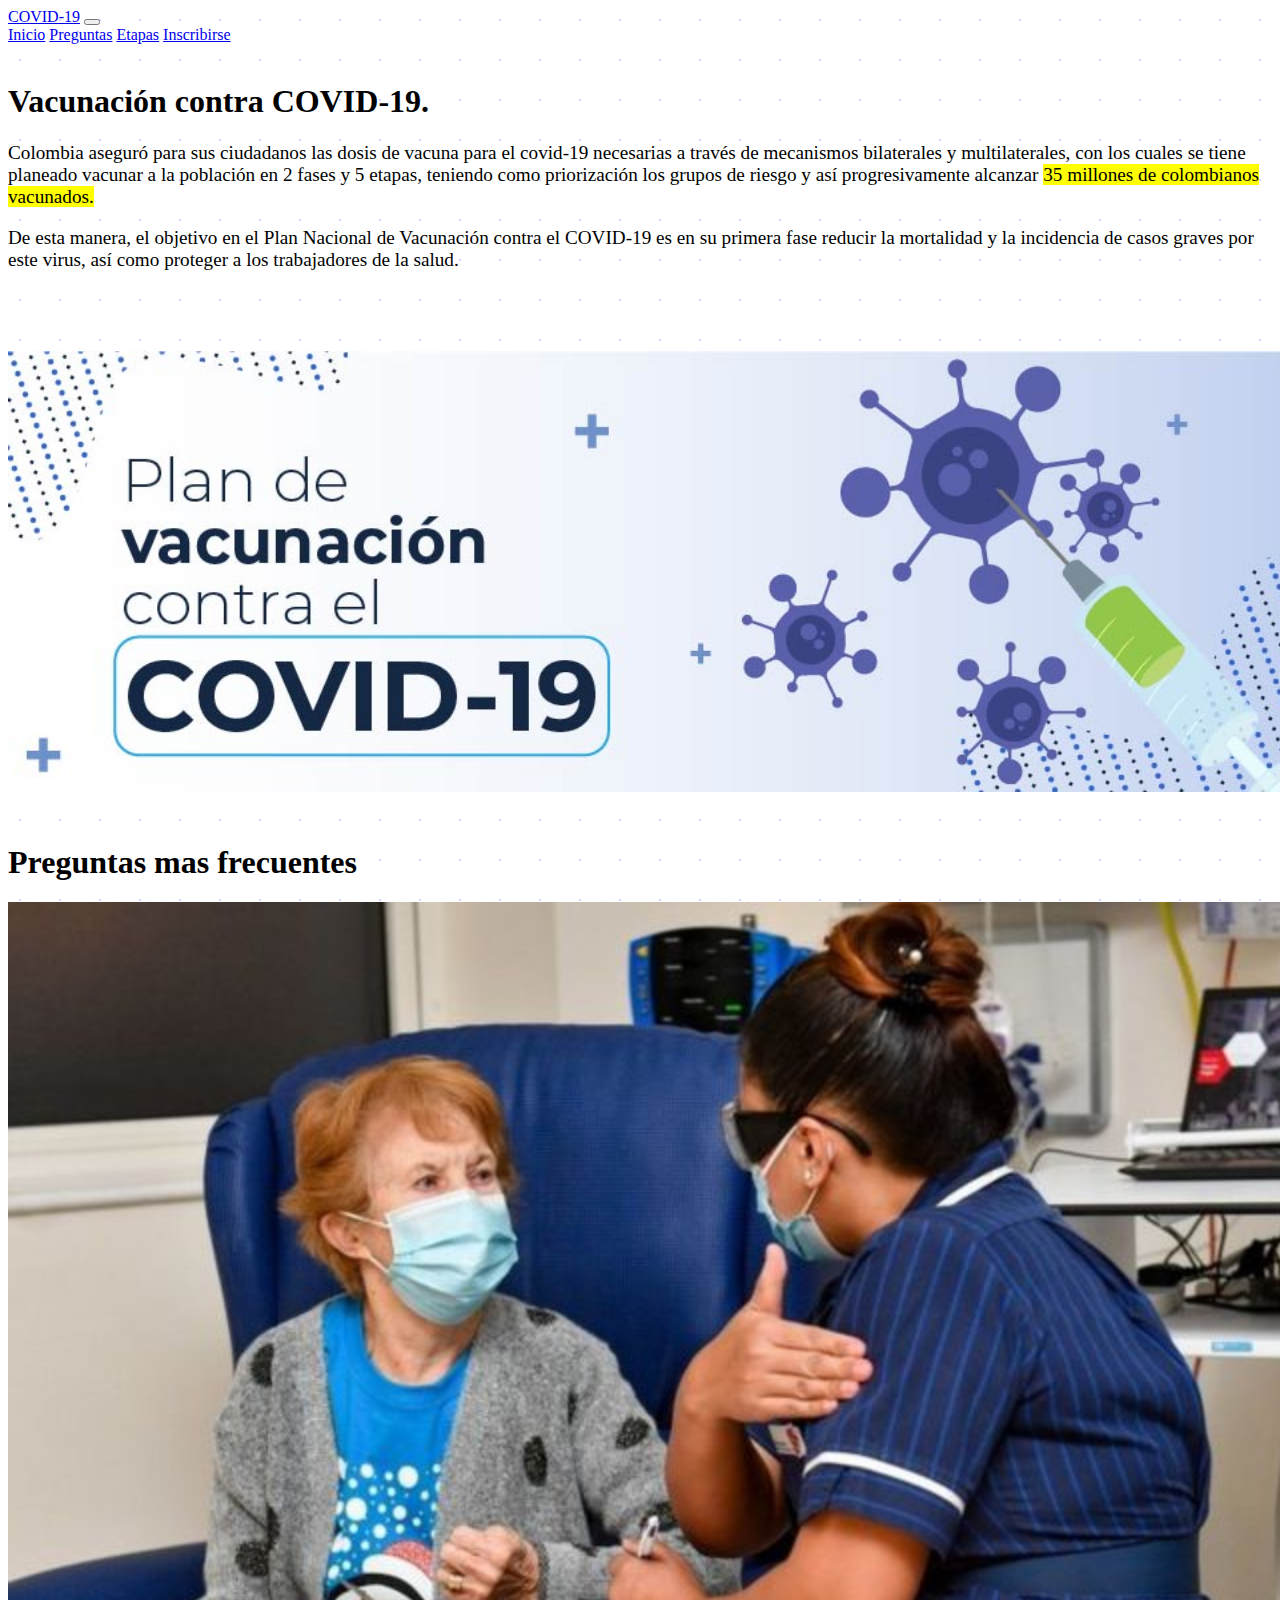
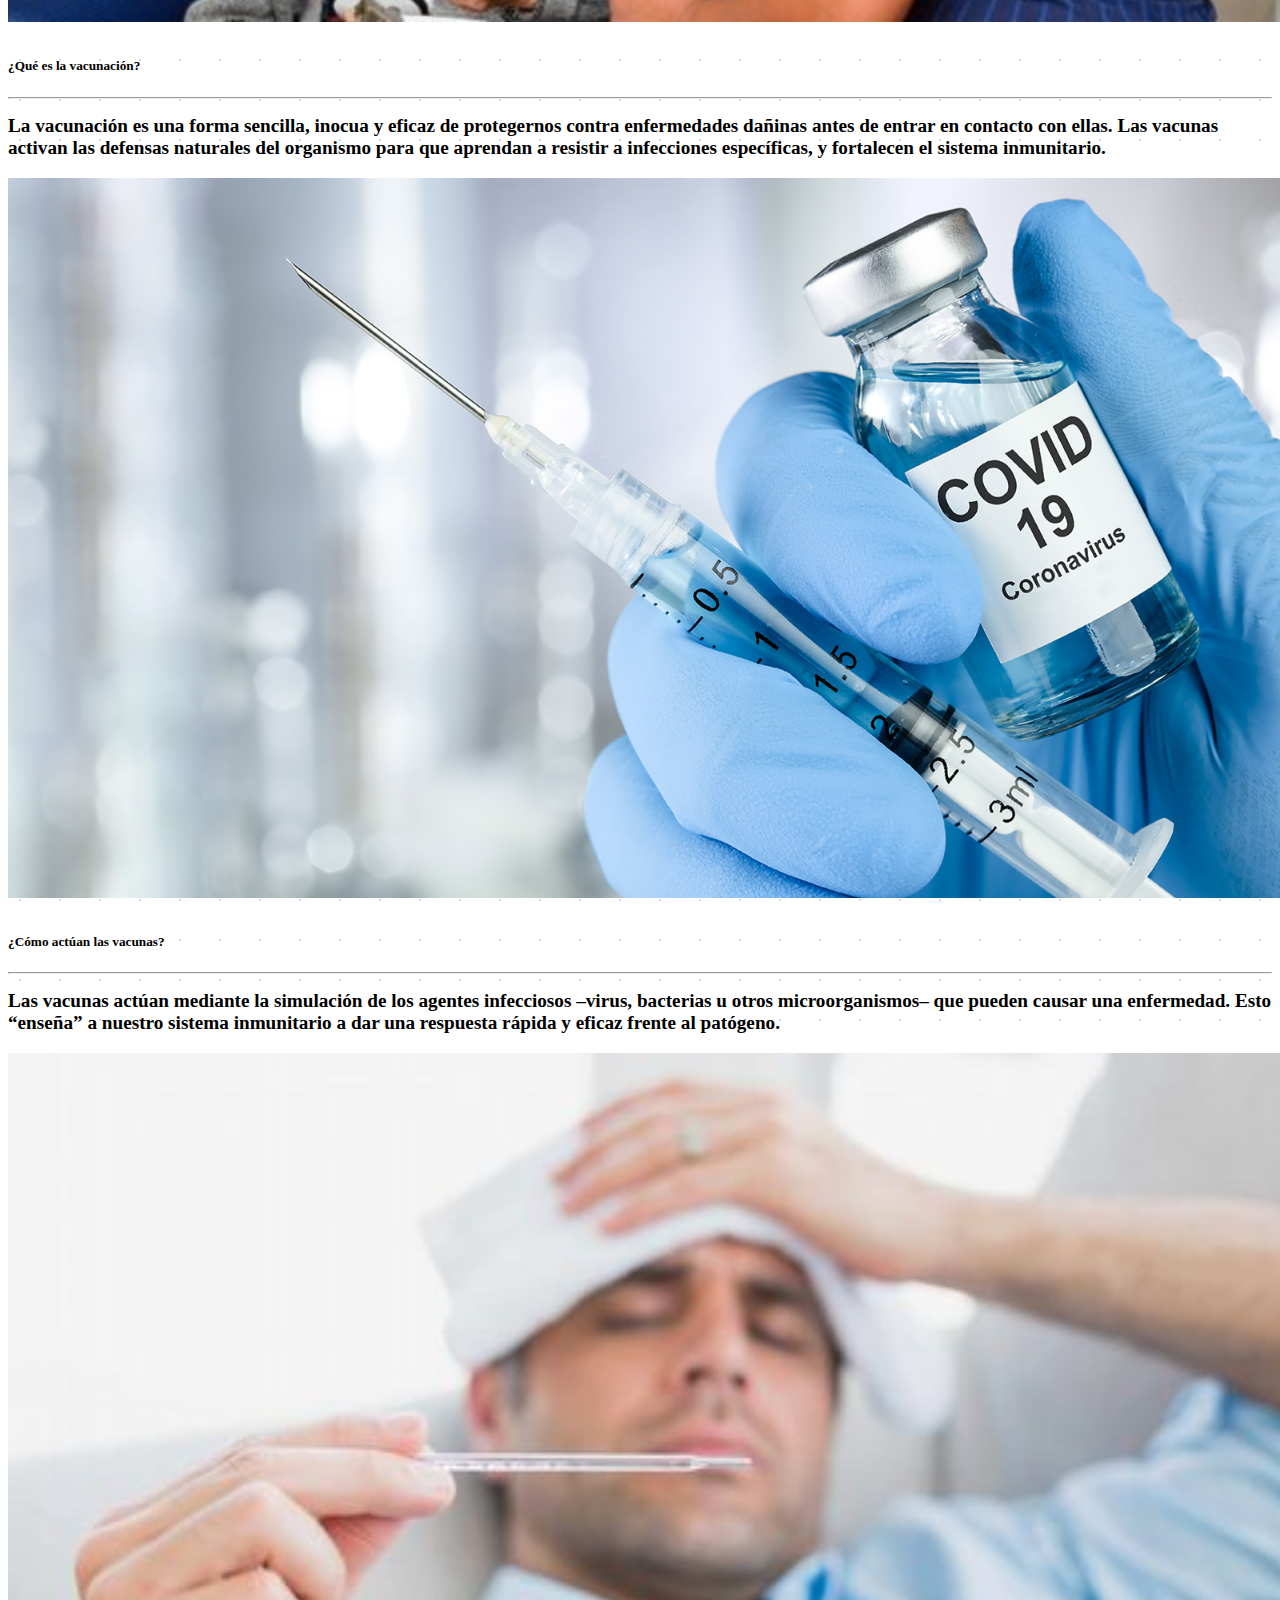
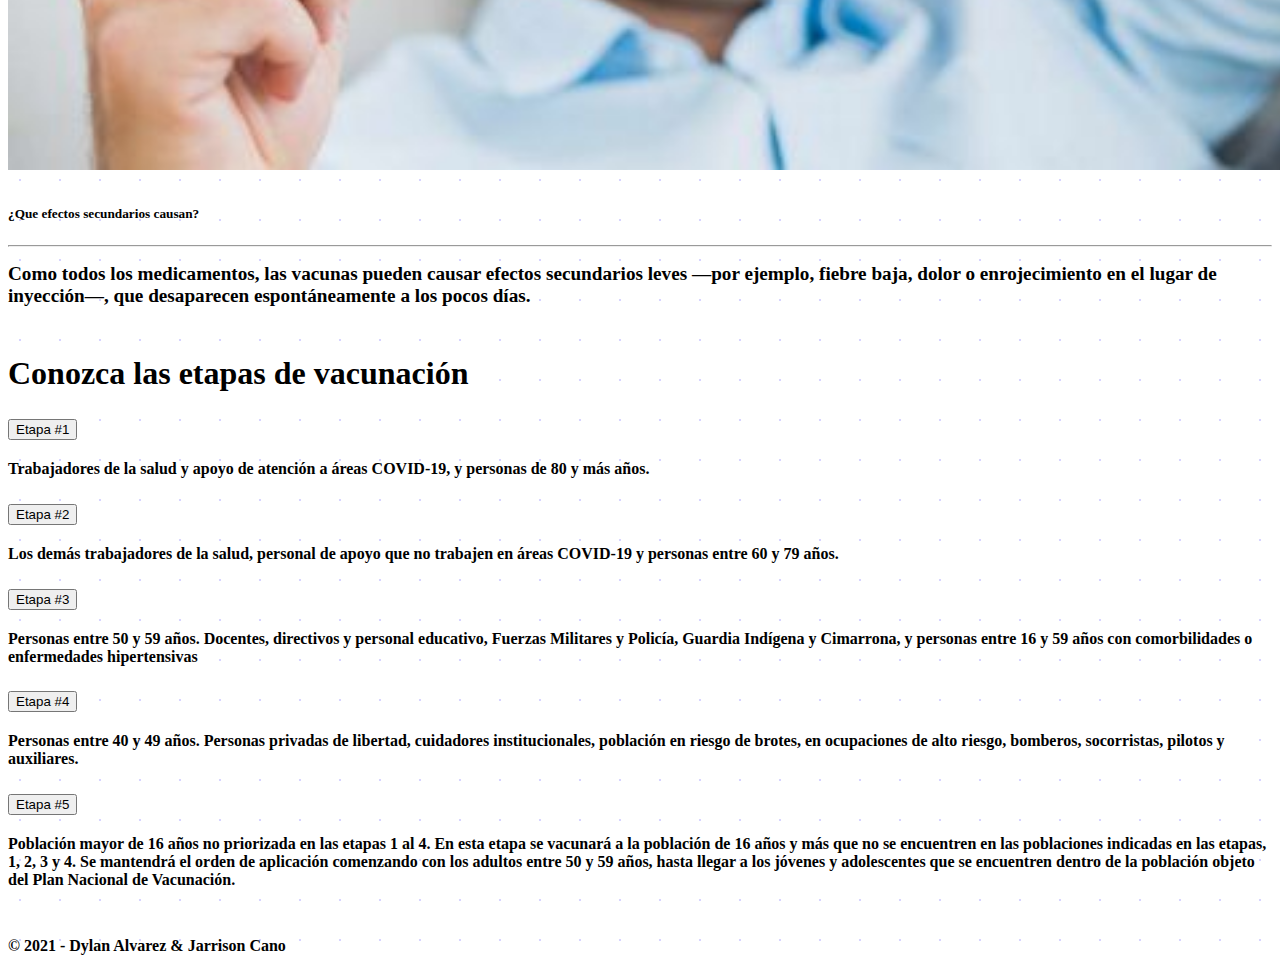
<file: index.html>
<!DOCTYPE html>
<html lang="en">

<head>
  <meta charset="UTF-8">
  <meta http-equiv="X-UA-Compatible" content="IE=edge">
  <meta name="viewport" content="width=device-width, initial-scale=1.0">
  <title>El coronavirus en Colombia 🦠</title>
  <link href="https://cdn.jsdelivr.net/npm/bootstrap@5.1.1/dist/css/bootstrap.min.css" rel="stylesheet"
    integrity="sha384-F3w7mX95PdgyTmZZMECAngseQB83DfGTowi0iMjiWaeVhAn4FJkqJByhZMI3AhiU" crossorigin="anonymous">
  <link rel="stylesheet" href="styles.css">
</head>

<body>
  <header class="header">
    <nav class="navbar navbar-expand-lg navbar-dark bg-primary">
      <div class="container-fluid">
        <a class="navbar-brand" href="index.html">COVID-19</a>
        <button class="navbar-toggler" type="button" data-bs-toggle="collapse" data-bs-target="#navbarNavAltMarkup"
          aria-controls="navbarNavAltMarkup" aria-expanded="false" aria-label="Toggle navigation">
          <span class="navbar-toggler-icon"></span>
        </button>
        <div class="collapse navbar-collapse" id="navbarNavAltMarkup">
          <div class="navbar-nav">
            <a class="nav-link active" aria-current="page" href="#inicio">Inicio</a>
            <a class="nav-link" href="#preguntas">Preguntas</a>
            <a class="nav-link" href="#etapas">Etapas</a>
            <a class="nav-link" href="./pages/form.html">Inscribirse</a>
          </div>
        </div>
      </div>
    </nav>
  </header>
  <br />
  <main class="main">
    <a name="inicio"></a>
    <div class="container">
      <section>
        <h1 class="display-3 text-center">Vacunación contra COVID-19.</h1>
        <p>
          Colombia aseguró para sus ciudadanos las dosis de vacuna para el covid-19 necesarias a través de mecanismos
          bilaterales y multilaterales, con los cuales se tiene planeado vacunar a la población en 2 fases y 5 etapas,
          teniendo como priorización los grupos de riesgo y así progresivamente alcanzar <mark>35 millones de
            colombianos vacunados.</mark>
        </p>
        <p style="margin-bottom: 5rem;">
          De esta manera, el objetivo en el Plan Nacional de Vacunación contra el COVID-19 es en su primera fase reducir
          la mortalidad y la incidencia de casos graves por este virus, así como proteger a los trabajadores de la
          salud.
        </p>
        <img src="./images/vacuna1.jpg" class=" img-fluid rounded mx-auto d-block" alt="...">
      </section>
      <b />
      <a name="preguntas"></a>
      <section>
        <h1 class="text-center">Preguntas mas frecuentes</h1>
        <div class="card-group">
          <div class="card">
            <img src="./images/vacuna2.jpg" class="card-img-top" alt="...">
            <div class="card-body">
              <h5 class="card-title">¿Qué es la vacunación?</h5>
              <hr>
              <p class="card-text">
                La vacunación es una forma sencilla, inocua y eficaz de protegernos contra enfermedades dañinas antes de
                entrar en contacto con ellas. Las vacunas activan las defensas naturales del organismo para que aprendan
                a resistir a infecciones específicas, y fortalecen el sistema inmunitario.
              </p>
            </div>
          </div>
          <div class="card">
            <img src="./images/vacunas3.jpg" class="card-img-top" alt="...">
            <div class="card-body">
              <h5 class="card-title">¿Cómo actúan las vacunas?</h5>
              <hr>
              <p class="card-text">
                Las vacunas actúan mediante la simulación de los agentes infecciosos –virus, bacterias u otros
                microorganismos– que pueden causar una enfermedad. Esto “enseña” a nuestro sistema inmunitario a dar una
                respuesta rápida y eficaz frente al patógeno.
              </p>
            </div>
          </div>
          <div class="card">
            <img src="./images/vacunas4.jpg" class="card-img-top" alt="...">
            <div class="card-body">
              <h5 class="card-title">¿Que efectos secundarios causan?</h5>
              <hr>
              <p class="card-text">Como todos los medicamentos, las vacunas pueden causar efectos secundarios leves —por
                ejemplo, fiebre baja, dolor o enrojecimiento en el lugar de inyección—, que desaparecen espontáneamente
                a los pocos días.</p>
            </div>
          </div>
        </div>
      </section>

      <a name="etapas"></a>
      <section>
        <h1 class="text-center">Conozca las etapas de vacunación</h1>
        <div class="accordion accordion-flush" id="accordionFlushExample">
          <div class="accordion-item">
            <h2 class="accordion-header" id="flush-headingOne">
              <button class="accordion-button collapsed" type="button" data-bs-toggle="collapse"
                data-bs-target="#flush-collapseOne" aria-expanded="false" aria-controls="flush-collapseOne">
                Etapa #1
              </button>
            </h2>
            <div id="flush-collapseOne" class="accordion-collapse collapse" aria-labelledby="flush-headingOne"
              data-bs-parent="#accordionFlushExample">
              <div class="accordion-body lead">
                Trabajadores de la salud y apoyo de atención a áreas COVID-19, y personas de 80 y más años.</div>
            </div>
          </div>
          <div class="accordion-item">
            <h2 class="accordion-header" id="flush-headingTwo">
              <button class="accordion-button collapsed" type="button" data-bs-toggle="collapse"
                data-bs-target="#flush-collapseTwo" aria-expanded="false" aria-controls="flush-collapseTwo">
                Etapa #2
              </button>
            </h2>
            <div id="flush-collapseTwo" class="accordion-collapse collapse" aria-labelledby="flush-headingTwo"
              data-bs-parent="#accordionFlushExample">
              <div class="accordion-body lead">
                Los demás trabajadores de la salud, personal de apoyo que no trabajen en áreas COVID-19 y personas entre
                60 y 79 años.
              </div>
            </div>
          </div>
          <div class="accordion-item">
            <h2 class="accordion-header" id="flush-headingThree">
              <button class="accordion-button collapsed" type="button" data-bs-toggle="collapse"
                data-bs-target="#flush-collapseThree" aria-expanded="false" aria-controls="flush-collapseThree">
                Etapa #3
              </button>
            </h2>
            <div id="flush-collapseThree" class="accordion-collapse collapse" aria-labelledby="flush-headingThree"
              data-bs-parent="#accordionFlushExample">
              <div class="accordion-body lead">
                Personas entre 50 y 59 años. Docentes, directivos y personal educativo, Fuerzas Militares y Policía,
                Guardia Indígena y Cimarrona, y personas entre 16 y 59 años con comorbilidades o enfermedades
                hipertensivas
              </div>
            </div>
          </div>
          <div class="accordion-item">
            <h2 class="accordion-header" id="flush-headingFour">
              <button class="accordion-button collapsed" type="button" data-bs-toggle="collapse"
                data-bs-target="#flush-collapseFour" aria-expanded="false" aria-controls="flush-collapseFour">
                Etapa #4
              </button>
            </h2>
            <div id="flush-collapseFour" class="accordion-collapse collapse" aria-labelledby="flush-headingFour"
              data-bs-parent="#accordionFlushExample">
              <div class="accordion-body lead">
                Personas entre 40 y 49 años. Personas privadas de libertad, cuidadores institucionales, población en
                riesgo de brotes, en ocupaciones de alto riesgo, bomberos, socorristas, pilotos y auxiliares.
              </div>
            </div>
          </div>
          <div class="accordion-item">
            <h2 class="accordion-header" id="flush-headingFive">
              <button class="accordion-button collapsed" type="button" data-bs-toggle="collapse"
                data-bs-target="#flush-collapseFive" aria-expanded="false" aria-controls="flush-collapseFive">
                Etapa #5
              </button>
            </h2>
            <div id="flush-collapseFive" class="accordion-collapse collapse" aria-labelledby="flush-headingFive"
              data-bs-parent="#accordionFlushExample">
              <div class="accordion-body lead">
                Población mayor de 16 años no priorizada en las etapas 1 al 4. En esta etapa se vacunará a la población
                de 16 años y más que no se encuentren en las poblaciones indicadas en las etapas, 1, 2, 3 y 4. Se
                mantendrá el orden de aplicación comenzando con los adultos entre 50 y 59 años, hasta llegar a los
                jóvenes y adolescentes que se encuentren dentro de la población objeto del Plan Nacional de Vacunación.
              </div>
            </div>
          </div>
      </section>
    </div>
  </main>
  <footer class="font-small">
    <div class="text-center py-3">© 2021 - Dylan Alvarez & Jarrison Cano</div>
  </footer>
  <script src="https://cdn.jsdelivr.net/npm/bootstrap@5.1.1/dist/js/bootstrap.bundle.min.js"
    integrity="sha384-/bQdsTh/da6pkI1MST/rWKFNjaCP5gBSY4sEBT38Q/9RBh9AH40zEOg7Hlq2THRZ"
    crossorigin="anonymous"></script>
</body>

</html>
</file>
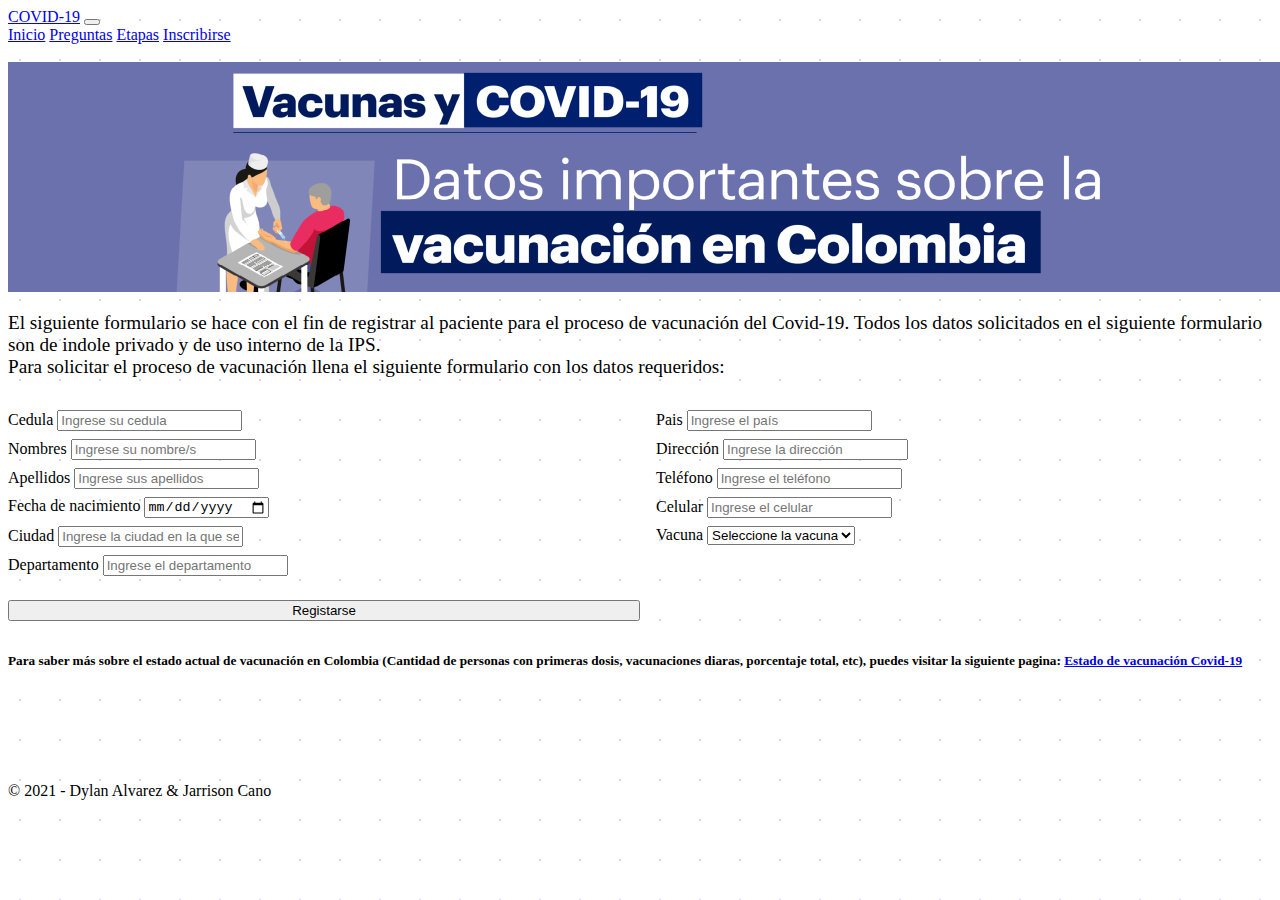
<file: pages/form.html>
<!DOCTYPE html>
<html lang="en">

<head>
  <meta charset="UTF-8" />
  <meta http-equiv="X-UA-Compatible" content="IE=edge" />
  <meta name="viewport" content="width=device-width, initial-scale=1.0" />
  <title>El coronavirus en Colombia 🦠</title>
  <link href="https://cdn.jsdelivr.net/npm/bootstrap@5.1.1/dist/css/bootstrap.min.css" rel="stylesheet"
    integrity="sha384-F3w7mX95PdgyTmZZMECAngseQB83DfGTowi0iMjiWaeVhAn4FJkqJByhZMI3AhiU" crossorigin="anonymous" />
  <link rel="stylesheet" href="../styles.css" />
</head>

<body>
  <header class="header">
    <nav class="navbar navbar-expand-lg navbar-dark bg-primary">
      <div class="container-fluid">
        <a class="navbar-brand" href="../index.html">COVID-19</a>
        <button class="navbar-toggler" type="button" data-bs-toggle="collapse" data-bs-target="#navbarNavAltMarkup"
          aria-controls="navbarNavAltMarkup" aria-expanded="false" aria-label="Toggle navigation">
          <span class="navbar-toggler-icon"></span>
        </button>
        <div class="collapse navbar-collapse" id="navbarNavAltMarkup">
          <div class="navbar-nav">
            <a class="nav-link" aria-current="page" href="../index.html">Inicio</a>
            <a class="nav-link" href="../index.html#preguntas">Preguntas</a>
            <a class="nav-link" href="../index.html#etapas">Etapas</a>
            <a class="nav-link active" href="#">Inscribirse</a>
          </div>
        </div>
      </div>
    </nav>
  </header>
  <br />
  <main class="main">
    <a name="inicio"></a>
    <div class="container">
      <a class="image" href="https://vacunacion-colombia.vercel.app/" target="_blank">
        <img src="../images/vacuna.png" alt="Imagen" />
      </a>
      <p>
        El siguiente formulario se hace con el fin de registrar al paciente
        para el proceso de vacunación del Covid-19. Todos los datos
        solicitados en el siguiente formulario son de indole privado y de uso
        interno de la IPS.
        <br />
        Para solicitar el proceso de vacunación llena el siguiente formulario
        con los datos requeridos:
      </p>
      <form id="form">
        <div class="inputs_container">
          <div class="form-group">
            <label>Cedula</label>
            <input required type="number" class="form-control required" placeholder="Ingrese su cedula" />
          </div>
          <div class="form-group">
            <label>Nombres</label>
            <input required type="text" class="form-control" placeholder="Ingrese su nombre/s" />
          </div>
          <div class="form-group">
            <label>Apellidos</label>
            <input required type="text" class="form-control" placeholder="Ingrese sus apellidos" />
          </div>
          <div class="form-group">
            <label>Fecha de nacimiento</label>
            <input required type="date" class="form-control" placeholder="Ingrese su fecha de nacimiento" />
          </div>
          <div class="form-group">
            <label>Ciudad</label>
            <input required type="text" class="form-control" placeholder="Ingrese la ciudad en la que se encuentra" />
          </div>
          <div class="form-group">
            <label>Departamento</label>
            <input required type="text" class="form-control" placeholder="Ingrese el departamento" />
          </div>
        </div>
        <div class="inputs_container">
          <div class="form-group">
            <label>Pais</label>
            <input required type="text" class="form-control" placeholder="Ingrese el país" />
          </div>
          <div class="form-group">
            <label>Dirección</label>
            <input required type="text" class="form-control" placeholder="Ingrese la dirección" />
          </div>
          <div class="form-group">
            <label>Teléfono</label>
            <input required type="number" class="form-control required" placeholder="Ingrese el teléfono" />
          </div>
          <div class="form-group">
            <label>Celular</label>
            <input required type="number" class="form-control required" placeholder="Ingrese el celular" />
          </div>
          <div class="form-group">
            <label for="select">Vacuna</label>
            <select id="select" class="form-select required">
              <option selected value="Opcion incorrecta">
                Seleccione la vacuna
              </option>
              <option value="Sinovac">Sinovac</option>
              <option value="Janssen">Janssen</option>
              <option value="Moderna">Moderna</option>
              <option value="Pfizer">Pfizer</option>
            </select>
          </div>
        </div>
        <button type="submit" class="btn btn-primary">Registarse</button>
      </form>
      <h5>
        Para saber más sobre el estado actual de vacunación en Colombia
        (Cantidad de personas con primeras dosis, vacunaciones diaras,
        porcentaje total, etc), puedes visitar la siguiente pagina:
        <a href="https://vacunacion-colombia.vercel.app/" target="_blank">Estado de vacunación Covid-19</a>
      </h5>
    </div>
  </main>
  <footer class="font-small">
    <div class="text-center py-3">© 2021 - Dylan Alvarez & Jarrison Cano</div>
  </footer>
  <script src="https://cdn.jsdelivr.net/npm/bootstrap@5.1.1/dist/js/bootstrap.bundle.min.js"
    integrity="sha384-/bQdsTh/da6pkI1MST/rWKFNjaCP5gBSY4sEBT38Q/9RBh9AH40zEOg7Hlq2THRZ"
    crossorigin="anonymous"></script>
  <script src="../script.js"></script>
</body>

</html>
</file>
<file: styles.css>
.container {
  min-height: 80vh;
}
section {
  margin-bottom: 3rem;
}

body {
  background-image: radial-gradient(#d7d4ff 1px, transparent 0);
  background-size: 40px 40px;
  background-position: 0 0, 20px 20px;
}

img {
  width: calc(100% + 1rem);
}

p {
  margin-top: 1rem;
  font-size: 1.2rem;
}

h5 {
  margin-top: 2rem;
}

form {
  display: grid;
  grid-template-columns: 50% 50%;
  gap: 1rem;
  margin-top: 2rem;
}
.form-group {
  margin-bottom: 0.5rem;
}
</file>
